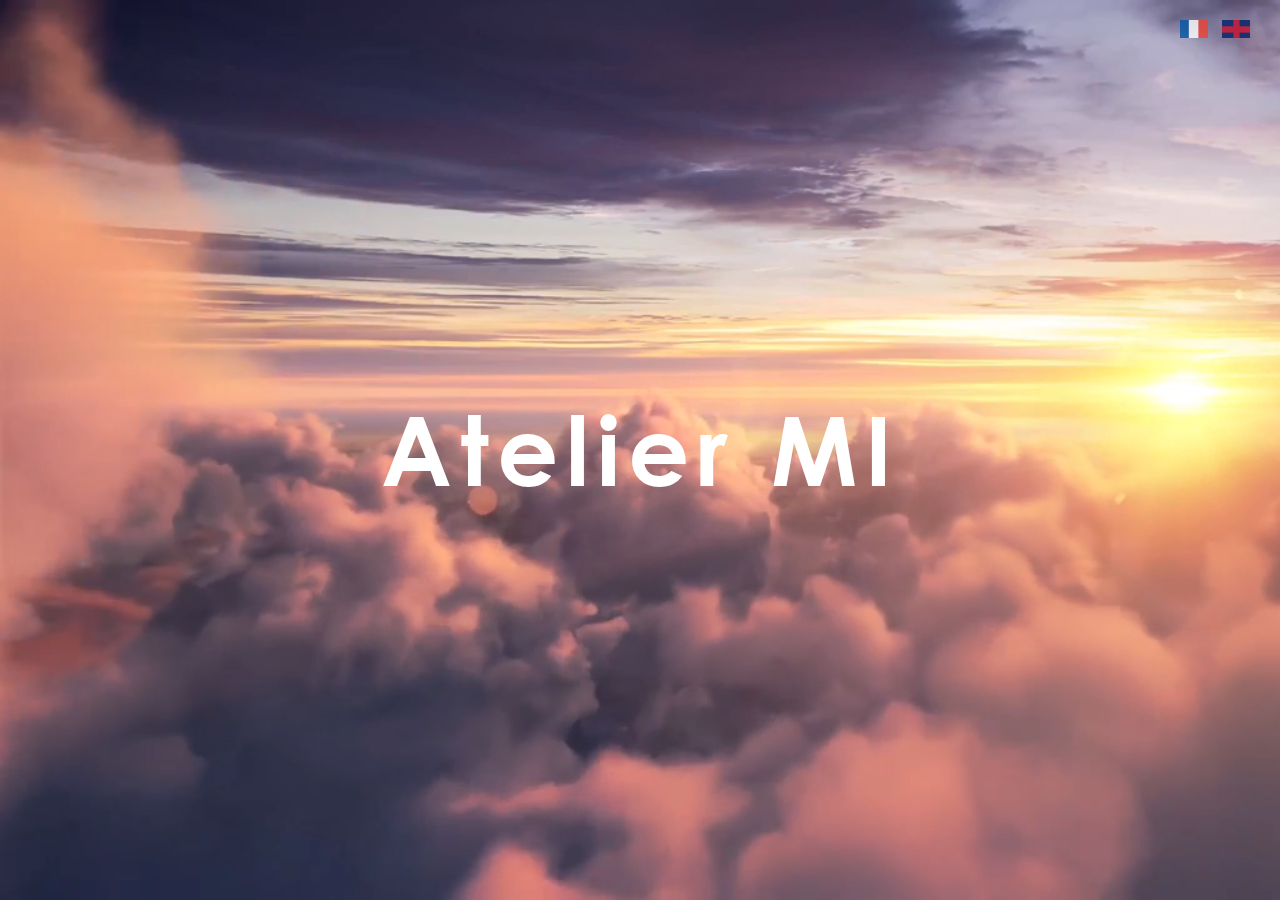
<file: index.html>
<!DOCTYPE html>
<html lang="fr">
<head>
  <meta charset="UTF-8">
  <title>AMI</title>
  <meta name="viewport" content="width=device-width, initial-scale=1.0">
  <link rel="stylesheet" href="styles/styles.css">
</head>
<body>

  <!-- Container principal pour vidéo + contenu -->
  <div class="video-container">

    <!-- Vidéo de fond -->
    <video autoplay muted loop playsinline id="bg-video">
      <source src="assets/media/bg.mp4" type="video/mp4">
      Votre navigateur ne supporte pas la lecture vidéo.
    </video>

    <!-- Drapeaux langue -->
    <div class="lang-switch">
      <a href="index.html"><img src="assets/media/fr.png" alt="FR"></a>
      <a href="en/index.html"><img src="assets/media/gb.png" alt="EN"></a>
    </div>

    <!-- Contenu centré -->
    <div class="home-content">
      <h1 class="site-title">Atelier MI</h1>
      <nav class="nav-menu">
        <a href="a-propos.html">Presentation</a>
        <a href="approche.html">Approche</a>
        <a href="projects.html">Projets</a>
        <a href="Contact.html">Contact</a>
      </nav>
    </div>
  </div>

</body>
</html>
</file>
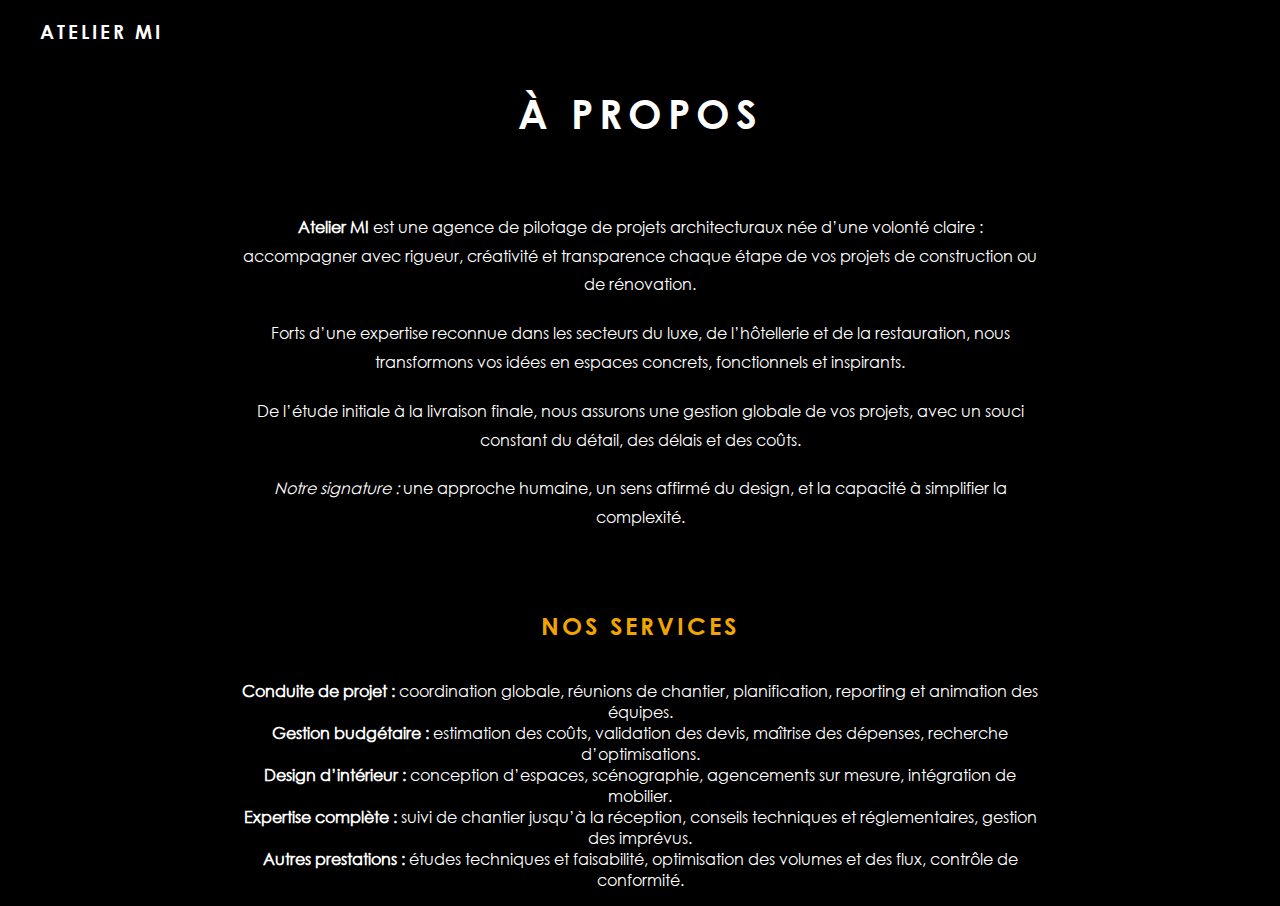
<file: a-propos.html>
<!DOCTYPE html>
<html lang="fr">
<head>
  <meta charset="UTF-8">
  <title>À propos – Atelier MI</title>
  <link rel="stylesheet" href="styles/styles.css">
  <meta name="viewport" content="width=device-width, initial-scale=1.0">
</head>
<body class="page">
  <header class="header">
    <div class="logo">ATELIER MI</div>
    <nav class="nav-menu">
      <a href="index.html">Accueil</a>
      <a href="projects.html">Projets</a>
      <a href="Contact.html">Contact</a>
    </nav>
  </header>

  <main class="content">
    <h1 class="section-title">À PROPOS</h1>

    <section class="about-text">
      <p>
        <strong>Atelier MI</strong> est une agence de pilotage de projets architecturaux née d’une volonté claire :
        accompagner avec rigueur, créativité et transparence chaque étape de vos projets de construction ou de rénovation.
      </p>
      <p>
        Forts d’une expertise reconnue dans les secteurs du luxe, de l’hôtellerie et de la restauration,
        nous transformons vos idées en espaces concrets, fonctionnels et inspirants.
      </p>
      <p>
        De l’étude initiale à la livraison finale, nous assurons une gestion globale de vos projets,
        avec un souci constant du détail, des délais et des coûts.
      </p>
      <p>
        <em>Notre signature :</em> une approche humaine, un sens affirmé du design, et la capacité à simplifier la complexité.
      </p>
    </section>

    <section class="services">
      <h2 class="section-subtitle">NOS SERVICES</h2>
      <ul class="service-list">
        <li><strong>Conduite de projet :</strong> coordination globale, réunions de chantier, planification, reporting et animation des équipes.</li>
        <li><strong>Gestion budgétaire :</strong> estimation des coûts, validation des devis, maîtrise des dépenses, recherche d’optimisations.</li>
        <li><strong>Design d’intérieur :</strong> conception d’espaces, scénographie, agencements sur mesure, intégration de mobilier.</li>
        <li><strong>Expertise complète :</strong> suivi de chantier jusqu’à la réception, conseils techniques et réglementaires, gestion des imprévus.</li>
        <li><strong>Autres prestations :</strong> études techniques et faisabilité, optimisation des volumes et des flux, contrôle de conformité.</li>
      </ul>
    </section>
  </main>
</body>
</html>
</file>
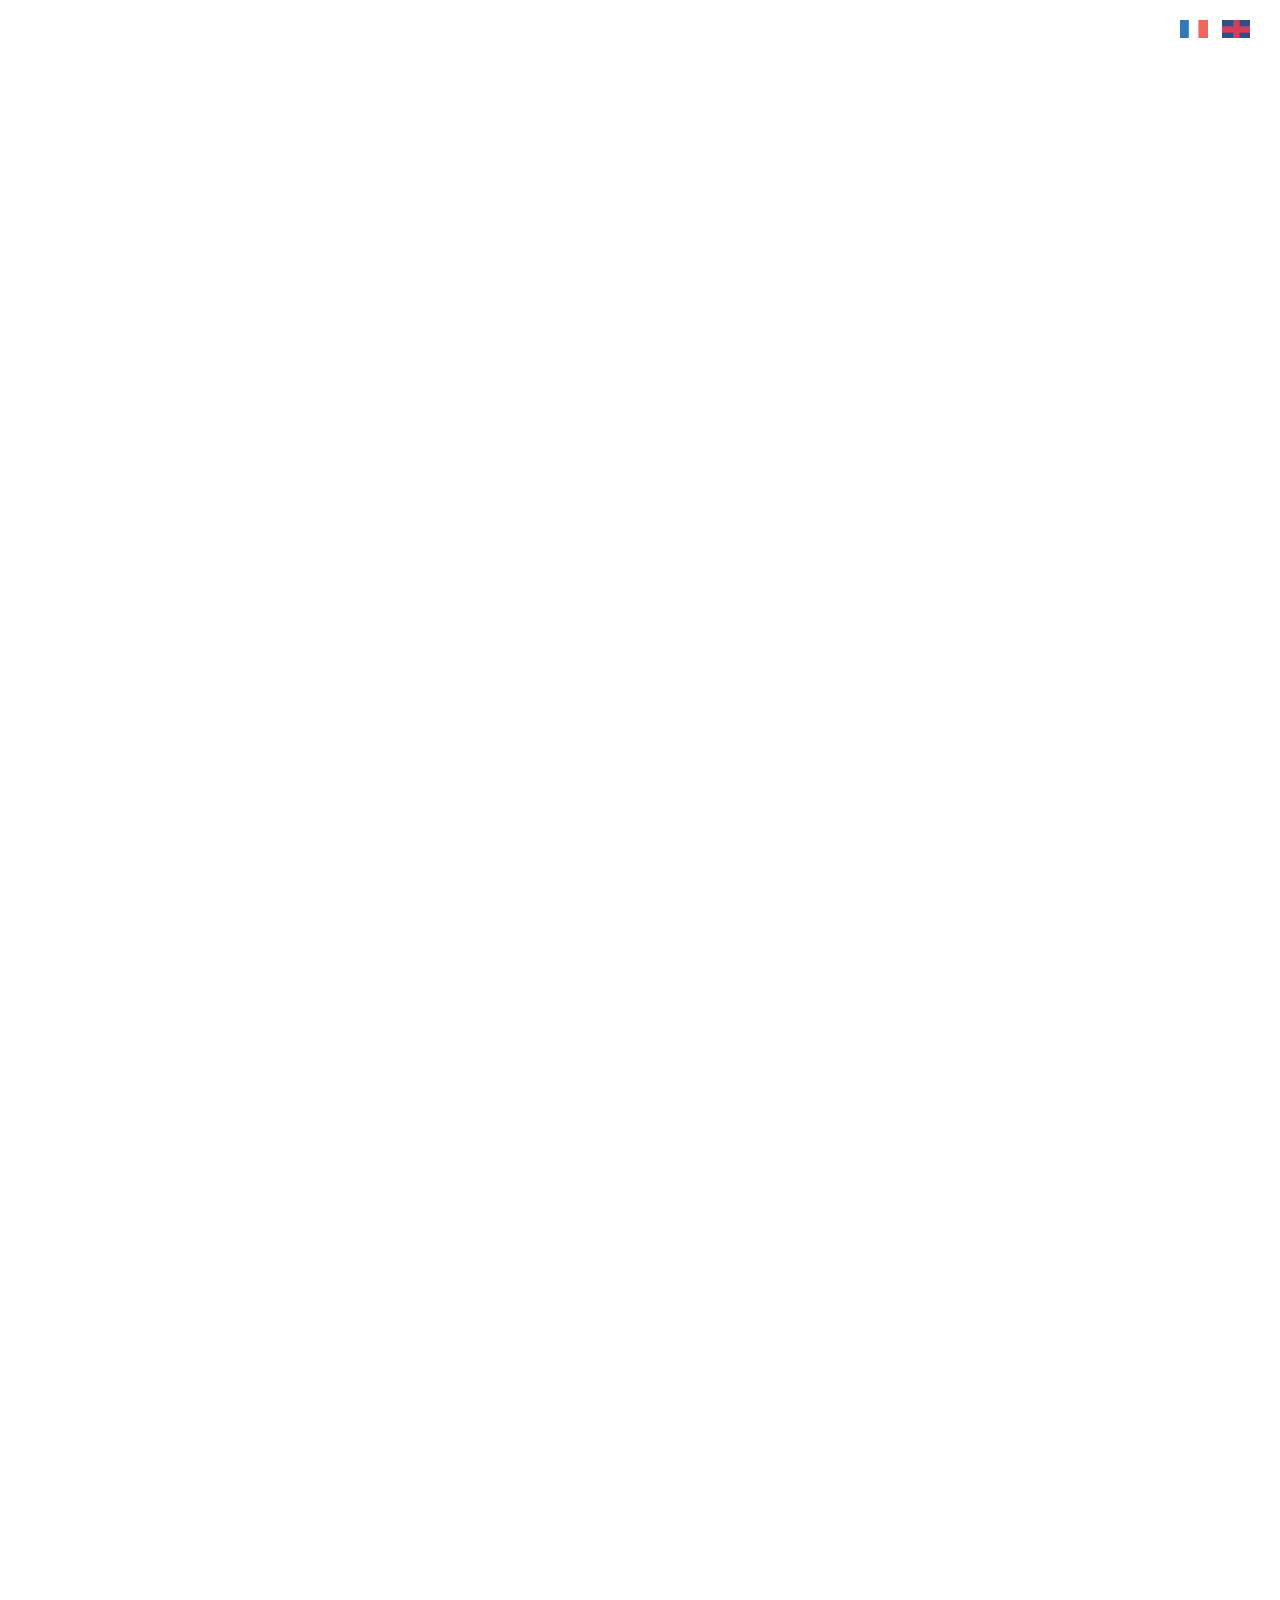
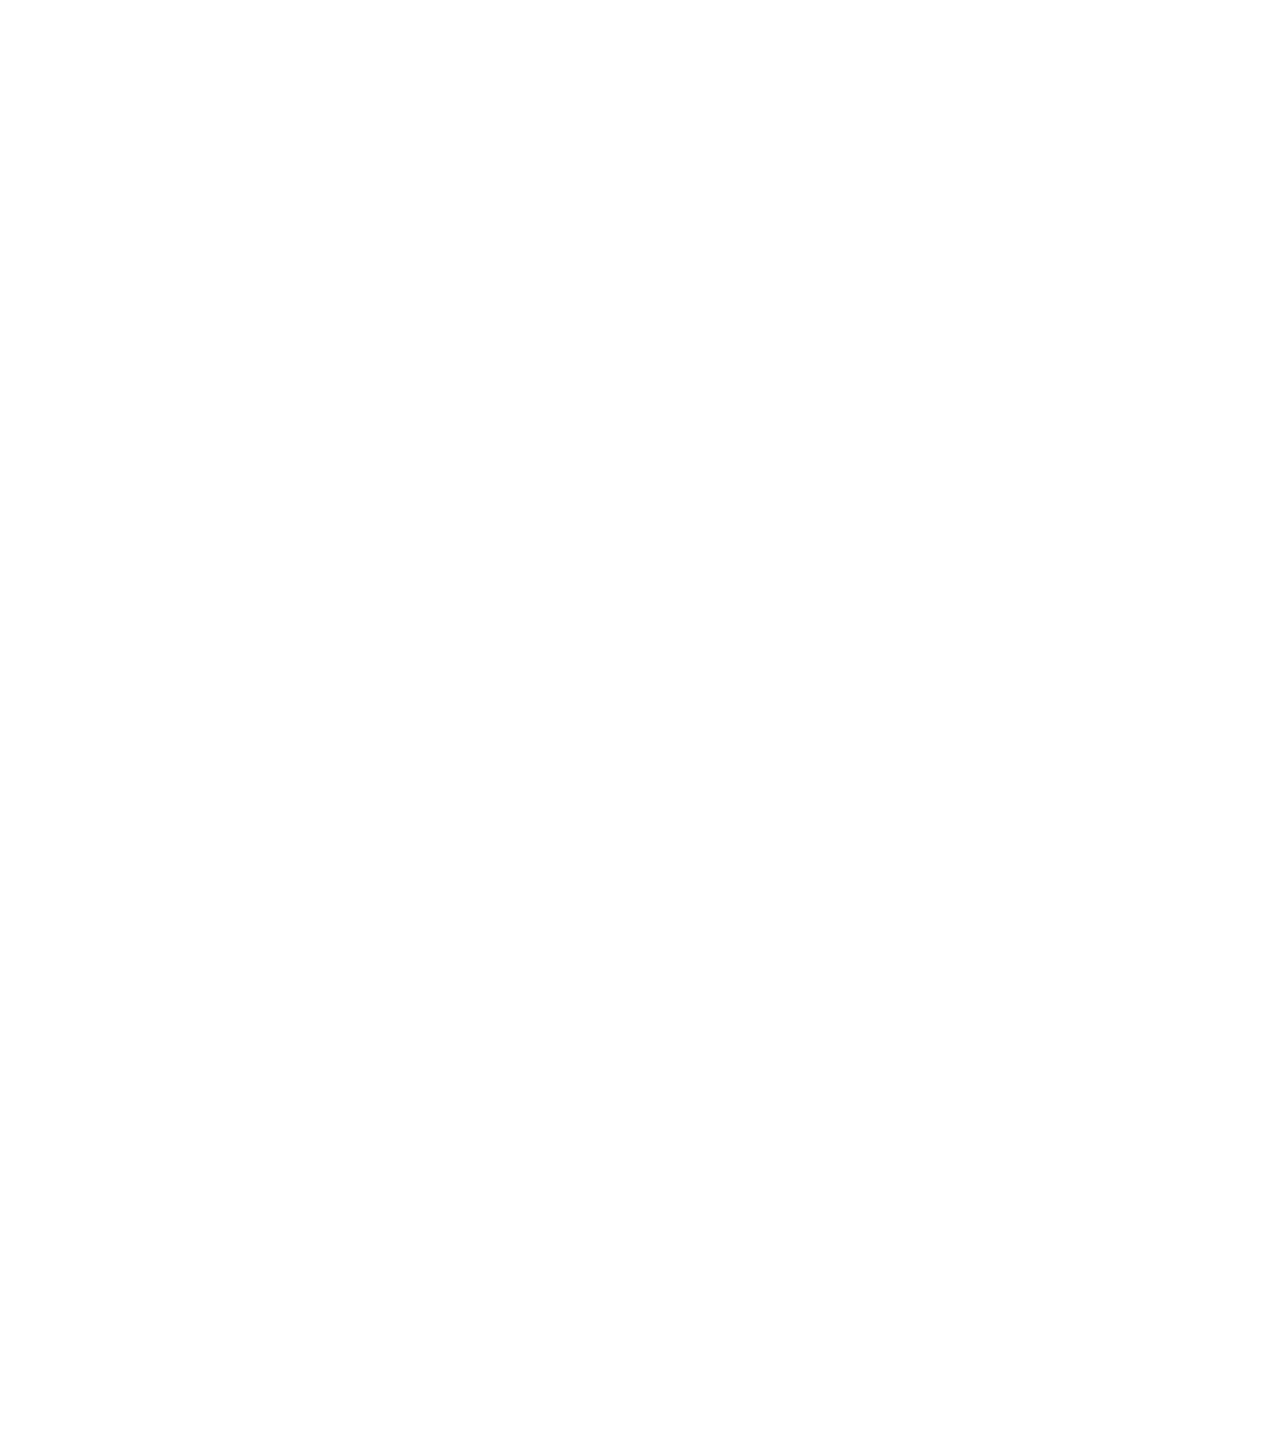
<file: about.html>
<!DOCTYPE html>
<html lang="fr">
<head>
  <meta charset="UTF-8">
  <title>À propos - Atelier MI</title>
  <link rel="stylesheet" href="styles/styles.css">
</head>
<body>
  <header class="top-left-logo">
    <img src="assets/media/logo.png" alt="Atelier MI" class="logo-img">
    <nav>
      <a href="index.html">Accueil</a>
      <a href="projets.html">Projets</a>
      <a href="contact.html">Contact</a>
    </nav>
    <div class="lang-switch">
      <a href="a-propos.html"><img src="assets/media/fr.png" alt="Français" class="flag-icon"></a>
      <a href="en/about.html"><img src="assets/media/gb.png" alt="English" class="flag-icon"></a>
    </div>
  </header>
  <main class="centered-text">
    <section>
      <h1>À propos</h1>
      <p>Atelier MI est une agence de pilotage de projets architecturaux née d’une volonté claire : accompagner avec rigueur, créativité et transparence chaque étape de vos projets de construction ou de rénovation.</p>
      <p>Forts d’une expertise reconnue dans les secteurs du luxe, de l’hôtellerie et de la restauration, nous transformons vos idées en espaces concrets, fonctionnels et inspirants.</p>
      <p>De l’étude initiale à la livraison finale, nous assurons une gestion globale de vos projets, avec un souci constant du détail, des délais et des coûts.</p>
      <p>Notre signature : une approche humaine, un sens affirmé du design, et la capacité à simplifier la complexité.</p>
    </section>
    <section>
      <h2>Nos Services</h2>
      <ul>
        <li><strong>Conduite de projet :</strong> Coordination globale, réunions de chantier, planification, reporting et animation des équipes.</li>
        <li><strong>Gestion budgétaire :</strong> Estimation des coûts, validation des devis, maîtrise des dépenses, recherche d’optimisations.</li>
        <li><strong>Design d’intérieur :</strong> Conception d’espaces, scénographie, agencements sur mesure, intégration de mobilier.</li>
        <li><strong>Expertise complète :</strong> Suivi de chantier jusqu’à la réception, conseils techniques et réglementaires, gestion des imprévus.</li>
        <li><strong>Autres prestations :</strong> Études techniques et faisabilité, optimisation des volumes et des flux, contrôle de conformité.</li>
      </ul>
    </section>
  </main>
</body>
</html>
</file>
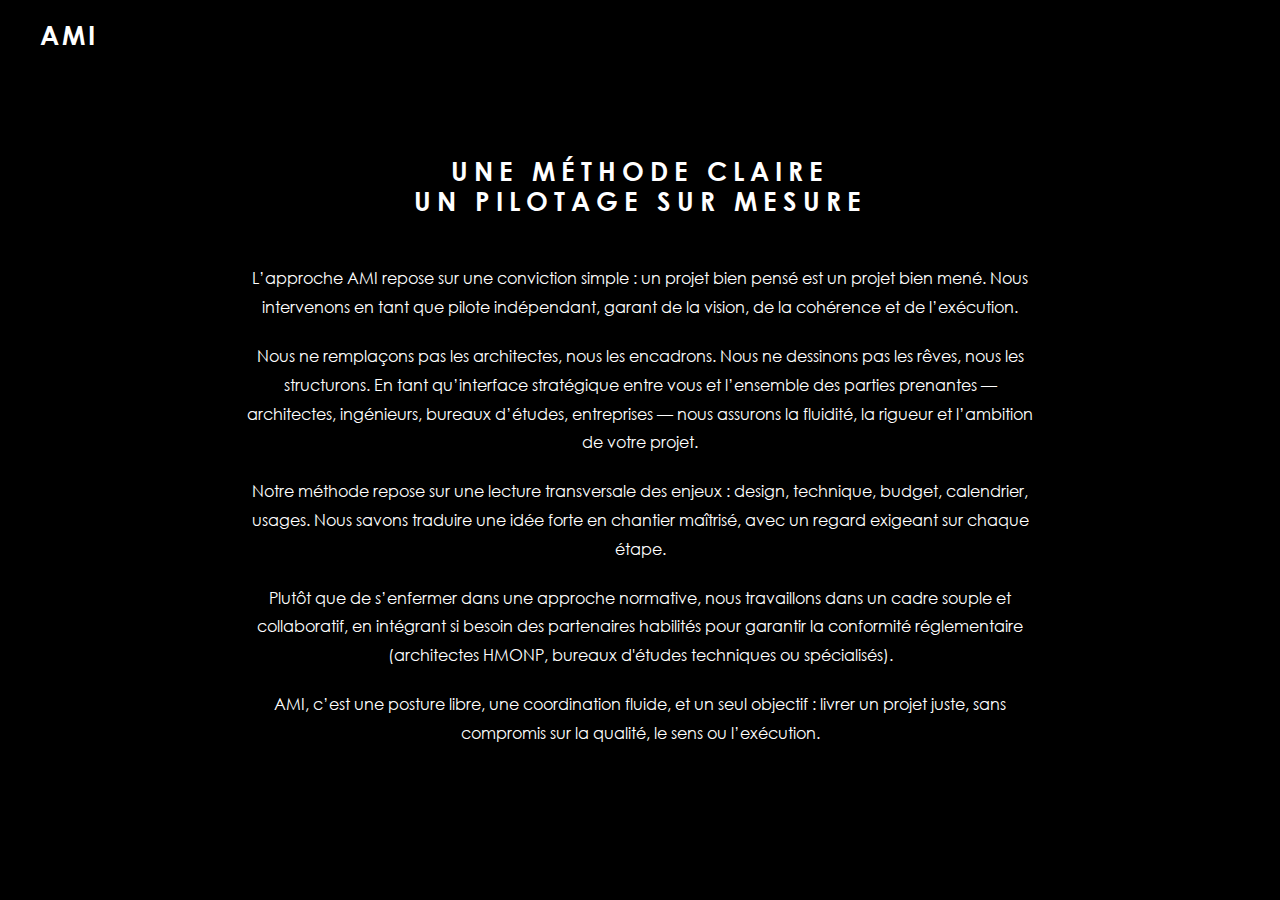
<file: Approche.html>
<!DOCTYPE html>
<html lang="fr">
<head>
  <meta charset="UTF-8">
  <title>Approche – AMI</title>
  <meta name="viewport" content="width=device-width, initial-scale=1.0">
  <link rel="stylesheet" href="styles/styles.css">
  <style>
    .logo a {
      color: white;
      text-decoration: none;
      font-weight: bold;
      font-size: 1.6rem;
      transition: transform 0.2s ease;
    }
    .logo a:hover {
      transform: scale(1.05);
    }
    .section-title {
      margin-top: 4rem;
      margin-bottom: 2rem;
      font-size: 1.6rem;
    }
  </style>
</head>
<body class="page">

  <header class="header">
    <div class="logo"><a href="index.html">AMI</a></div>
    <nav class="nav-menu">
      <a href="presentation.html">Presentation</a>
      <a href="approche.html" class="active">Approche</a>
      <a href="projects.html">Projets</a>
      <a href="contact.html">Contact</a>
    </nav>
  </header>

  <div class="content">
    <h1 class="section-title">Une méthode claire<br>un pilotage sur mesure</h1>
    <div class="about-text">
      <p>L’approche AMI repose sur une conviction simple : un projet bien pensé est un projet bien mené. Nous intervenons en tant que pilote indépendant, garant de la vision, de la cohérence et de l’exécution.</p>

      <p>Nous ne remplaçons pas les architectes, nous les encadrons. Nous ne dessinons pas les rêves, nous les structurons. En tant qu’interface stratégique entre vous et l’ensemble des parties prenantes — architectes, ingénieurs, bureaux d’études, entreprises — nous assurons la fluidité, la rigueur et l’ambition de votre projet.</p>

      <p>Notre méthode repose sur une lecture transversale des enjeux : design, technique, budget, calendrier, usages. Nous savons traduire une idée forte en chantier maîtrisé, avec un regard exigeant sur chaque étape.</p>

      <p>Plutôt que de s’enfermer dans une approche normative, nous travaillons dans un cadre souple et collaboratif, en intégrant si besoin des partenaires habilités pour garantir la conformité réglementaire (architectes HMONP, bureaux d'études techniques ou spécialisés).</p>

      <p>AMI, c’est une posture libre, une coordination fluide, et un seul objectif : livrer un projet juste, sans compromis sur la qualité, le sens ou l’exécution.</p>
    </div>
  </div>

</body>
</html>
</file>
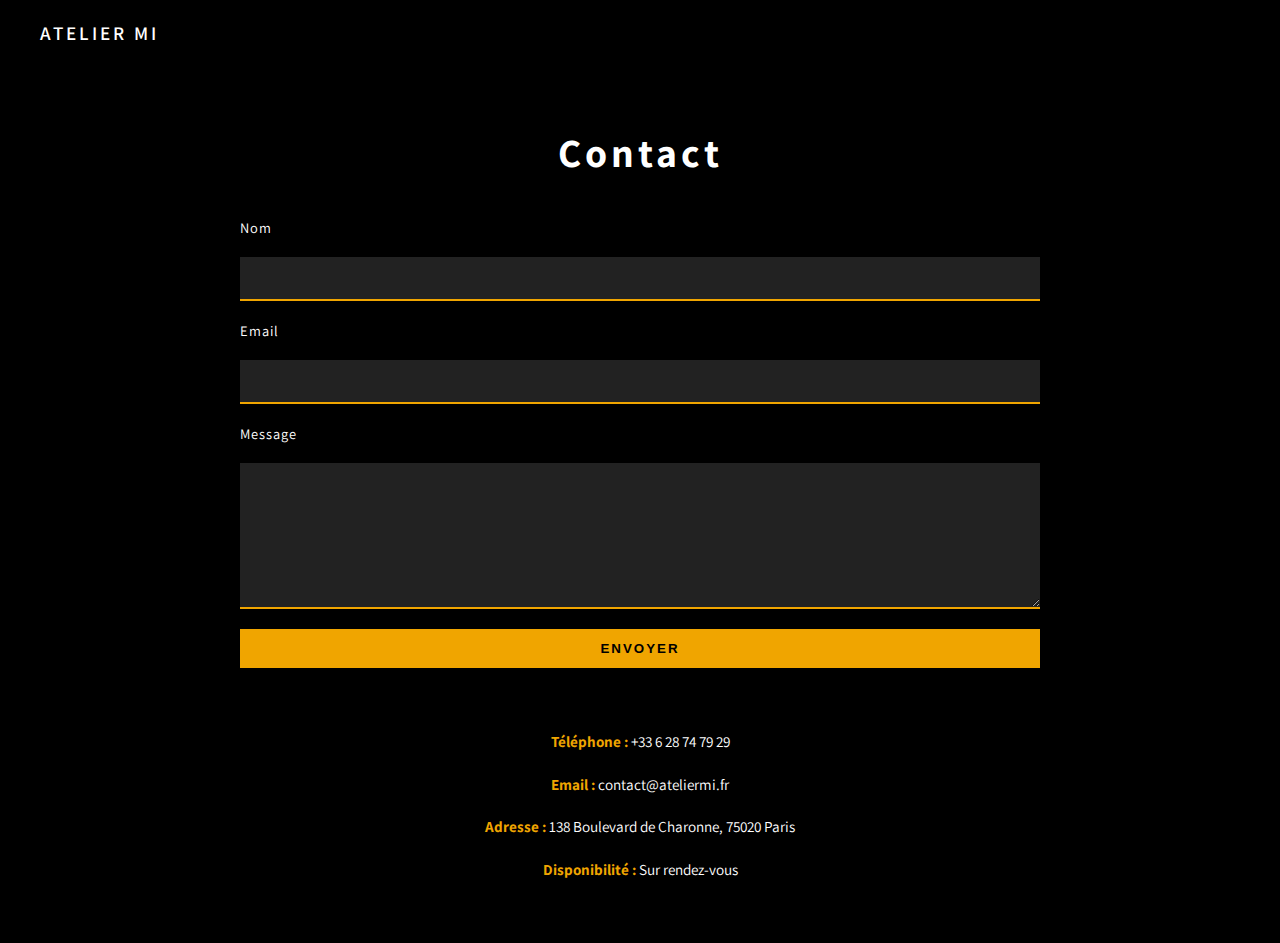
<file: Contact.html>
<!DOCTYPE html>
<html lang="fr">
<head>
  <meta charset="UTF-8" />
  <meta name="viewport" content="width=device-width, initial-scale=1.0" />
  <title>Contact – Atelier MI</title>
  <link href="https://fonts.googleapis.com/css2?family=Assistant:wght@300;600&display=swap" rel="stylesheet" />
  <link rel="stylesheet" href="../styles/styles.css" />
  <style>
    body {
      background-color: black;
      color: white;
      font-family: 'Assistant', sans-serif;
    }

    .header {
      display: flex;
      justify-content: space-between;
      align-items: center;
      padding: 20px 40px;
    }

    .header a {
      text-decoration: none;
      color: white;
      font-size: 1.2em;
      letter-spacing: 3px;
      font-weight: 600;
    }

    main {
      max-width: 800px;
      margin: 60px auto;
      padding: 0 20px;
    }

    h1 {
      text-align: center;
      font-size: 2.5em;
      letter-spacing: 4px;
      margin-bottom: 40px;
    }

    form {
      display: flex;
      flex-direction: column;
      gap: 20px;
    }

    label {
      font-size: 0.9em;
      letter-spacing: 1px;
    }

    input, textarea {
      padding: 12px;
      background: #222;
      border: none;
      color: white;
      font-size: 1em;
      border-bottom: 2px solid #f0a500;
    }

    textarea {
      resize: vertical;
      min-height: 120px;
    }

    button {
      background-color: #f0a500;
      color: black;
      border: none;
      padding: 12px 24px;
      cursor: pointer;
      font-weight: bold;
      text-transform: uppercase;
      letter-spacing: 2px;
      transition: background-color 0.3s;
    }

    button:hover {
      background-color: #d89100;
    }

    .infos {
      margin-top: 60px;
      text-align: center;
      font-size: 0.95em;
      line-height: 1.8;
    }

    .infos strong {
      color: #f0a500;
    }
  </style>
</head>
<body>
  <div class="header">
    <a href="../index.html">ATELIER MI</a>
  </div>

  <main>
    <h1>Contact</h1>

    <form>
      <label for="name">Nom</label>
      <input type="text" id="name" name="name" required />

      <label for="email">Email</label>
      <input type="email" id="email" name="email" required />

      <label for="message">Message</label>
      <textarea id="message" name="message" required></textarea>

      <button type="submit">Envoyer</button>
    </form>

    <div class="infos">
      <p><strong>Téléphone :</strong> +33 6 28 74 79 29</p>
      <p><strong>Email :</strong> contact@ateliermi.fr</p>
      <p><strong>Adresse :</strong> 138 Boulevard de Charonne, 75020 Paris</p>
      <p><strong>Disponibilité :</strong> Sur rendez-vous</p>
    </div>
  </main>
</body>
</html>
</file>
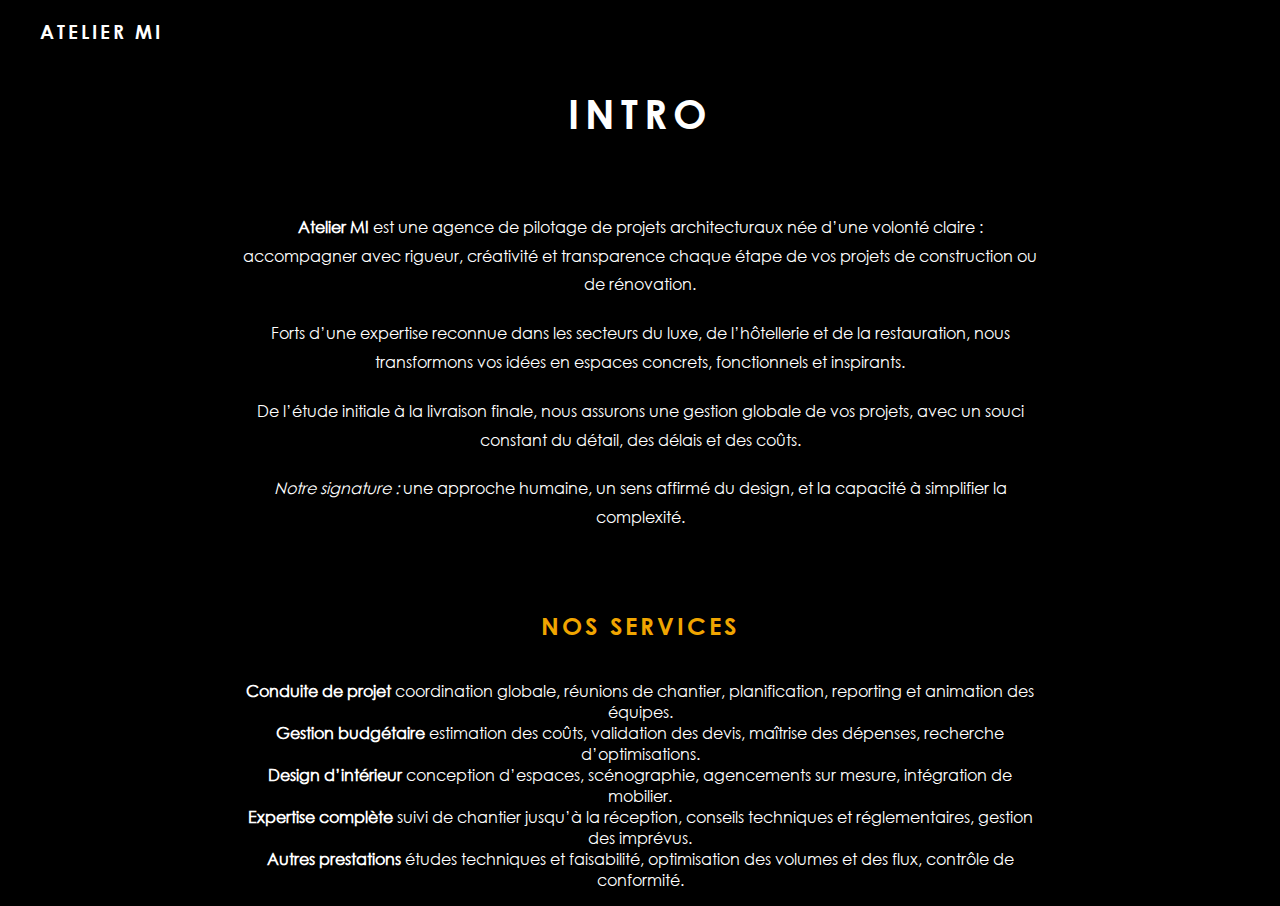
<file: intro.html>
<!DOCTYPE html>
<html lang="fr">
<head>
  <meta charset="UTF-8">
  <title>À propos – Atelier MI</title>
  <link rel="stylesheet" href="styles/styles.css">
  <meta name="viewport" content="width=device-width, initial-scale=1.0">
</head>
<body class="page">
  <header class="header">
    <div class="logo">ATELIER MI</div>
    <nav class="nav-menu">
      <a href="index.html">Accueil</a>
      <a href="projects.html">Projets</a>
      <a href="Contact.html">Contact</a>
    </nav>
  </header>

  <main class="content">
    <h1 class="section-title">INTRO</h1>

    <section class="about-text">
      <p>
        <strong>Atelier MI</strong> est une agence de pilotage de projets architecturaux née d’une volonté claire :
        accompagner avec rigueur, créativité et transparence chaque étape de vos projets de construction ou de rénovation.
      </p>
      <p>
        Forts d’une expertise reconnue dans les secteurs du luxe, de l’hôtellerie et de la restauration,
        nous transformons vos idées en espaces concrets, fonctionnels et inspirants.
      </p>
      <p>
        De l’étude initiale à la livraison finale, nous assurons une gestion globale de vos projets,
        avec un souci constant du détail, des délais et des coûts.
      </p>
      <p>
        <em>Notre signature :</em> une approche humaine, un sens affirmé du design, et la capacité à simplifier la complexité.
      </p>
    </section>

    <section class="services">
      <h2 class="section-subtitle">NOS SERVICES</h2>
      <ul class="service-list">
        <li><strong>Conduite de projet 
        </strong> coordination globale, réunions de chantier, planification, reporting et animation des équipes.</li>
        <li><strong>Gestion budgétaire 
        </strong> estimation des coûts, validation des devis, maîtrise des dépenses, recherche d’optimisations.</li>
        <li><strong>Design d’intérieur 
        </strong> conception d’espaces, scénographie, agencements sur mesure, intégration de mobilier.</li>
        <li><strong>Expertise complète 
        </strong> suivi de chantier jusqu’à la réception, conseils techniques et réglementaires, gestion des imprévus.</li>
        <li><strong>Autres prestations 
        </strong> études techniques et faisabilité, optimisation des volumes et des flux, contrôle de conformité.</li>
      </ul>
    </section>
  </main>
</body>
</html>
</file>
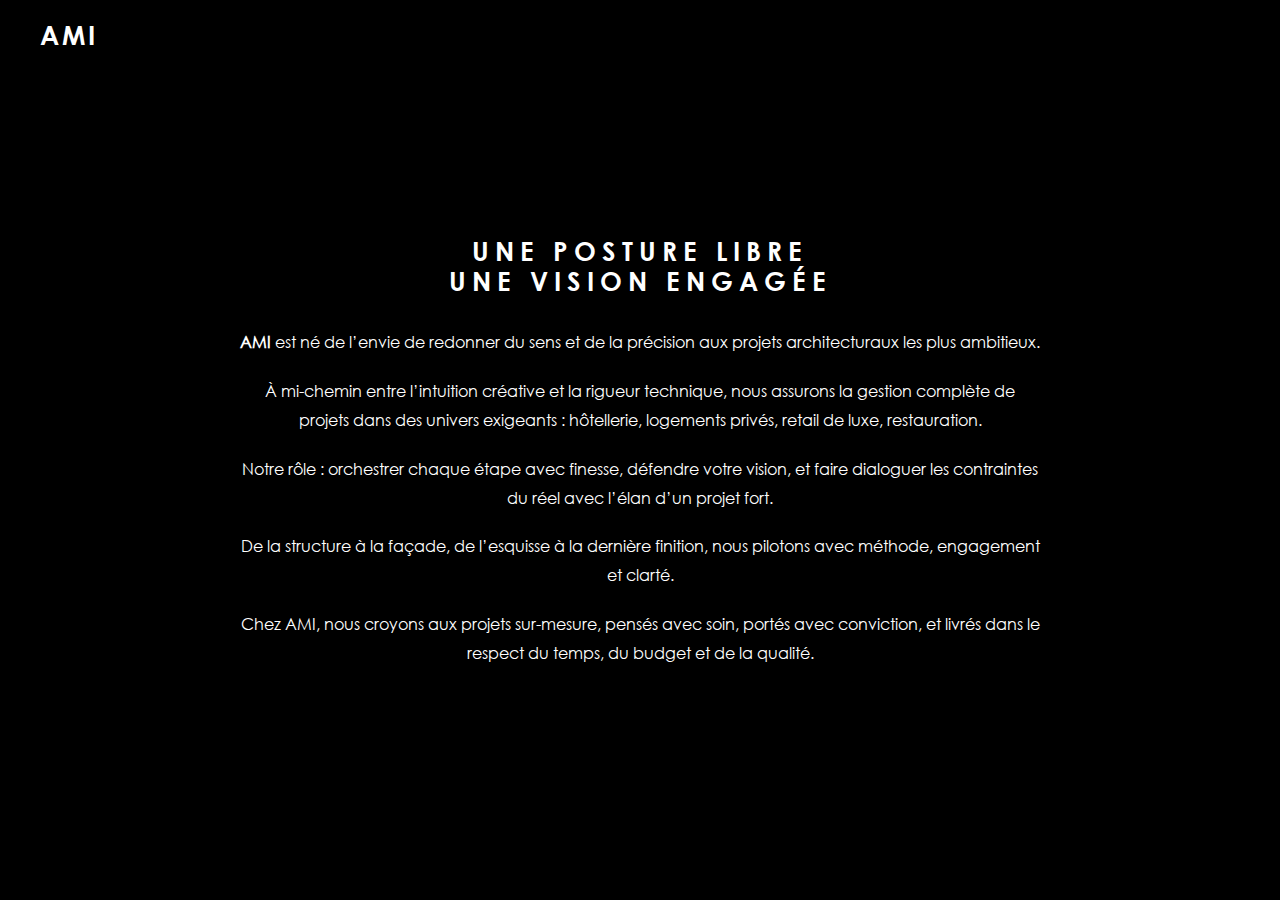
<file: presentation.html>
<!DOCTYPE html>
<html lang="fr">
<head>
  <meta charset="UTF-8">
  <title>À propos – AMI</title>
  <meta name="viewport" content="width=device-width, initial-scale=1.0">
  <link rel="stylesheet" href="styles/styles.css">
  <style>
    .logo a {
      color: white;
      text-decoration: none;
      font-weight: bold;
      font-size: 1.6rem;
      transition: transform 0.2s ease;
    }
    .logo a:hover {
      transform: scale(1.05);
    }
    .section-title {
      margin-top: 4rem;
      margin-bottom: 1rem;
      font-size: 1.6rem;
    }
  </style>
</head>
<body class="page">

  <header class="header">
    <div class="logo"><a href="index.html">AMI</a></div>
    <nav class="nav-menu">
      <a href="a-propos.html" class="active">À propos</a>
      <a href="approche.html">Approche</a>
      <a href="projets.html">Projets</a>
      <a href="contact.html">Contact</a>
    </nav>
  </header>

  <div class="content">
    <h1 class="section-title">Une posture libre<br>une vision engagée</h1>
    <div class="about-text">
      <p><strong>AMI</strong> est né de l’envie de redonner du sens et de la précision aux projets architecturaux les plus ambitieux.</p>
      <p>À mi-chemin entre l’intuition créative et la rigueur technique, nous assurons la gestion complète de projets dans des univers exigeants : hôtellerie, logements privés, retail de luxe, restauration.</p>
      <p>Notre rôle : orchestrer chaque étape avec finesse, défendre votre vision, et faire dialoguer les contraintes du réel avec l’élan d’un projet fort.</p>
      <p>De la structure à la façade, de l’esquisse à la dernière finition, nous pilotons avec méthode, engagement et clarté.</p>
      <p>Chez AMI, nous croyons aux projets sur-mesure, pensés avec soin, portés avec conviction, et livrés dans le respect du temps, du budget et de la qualité.</p>
    </div>
  </div>

</body>
</html>
</file>
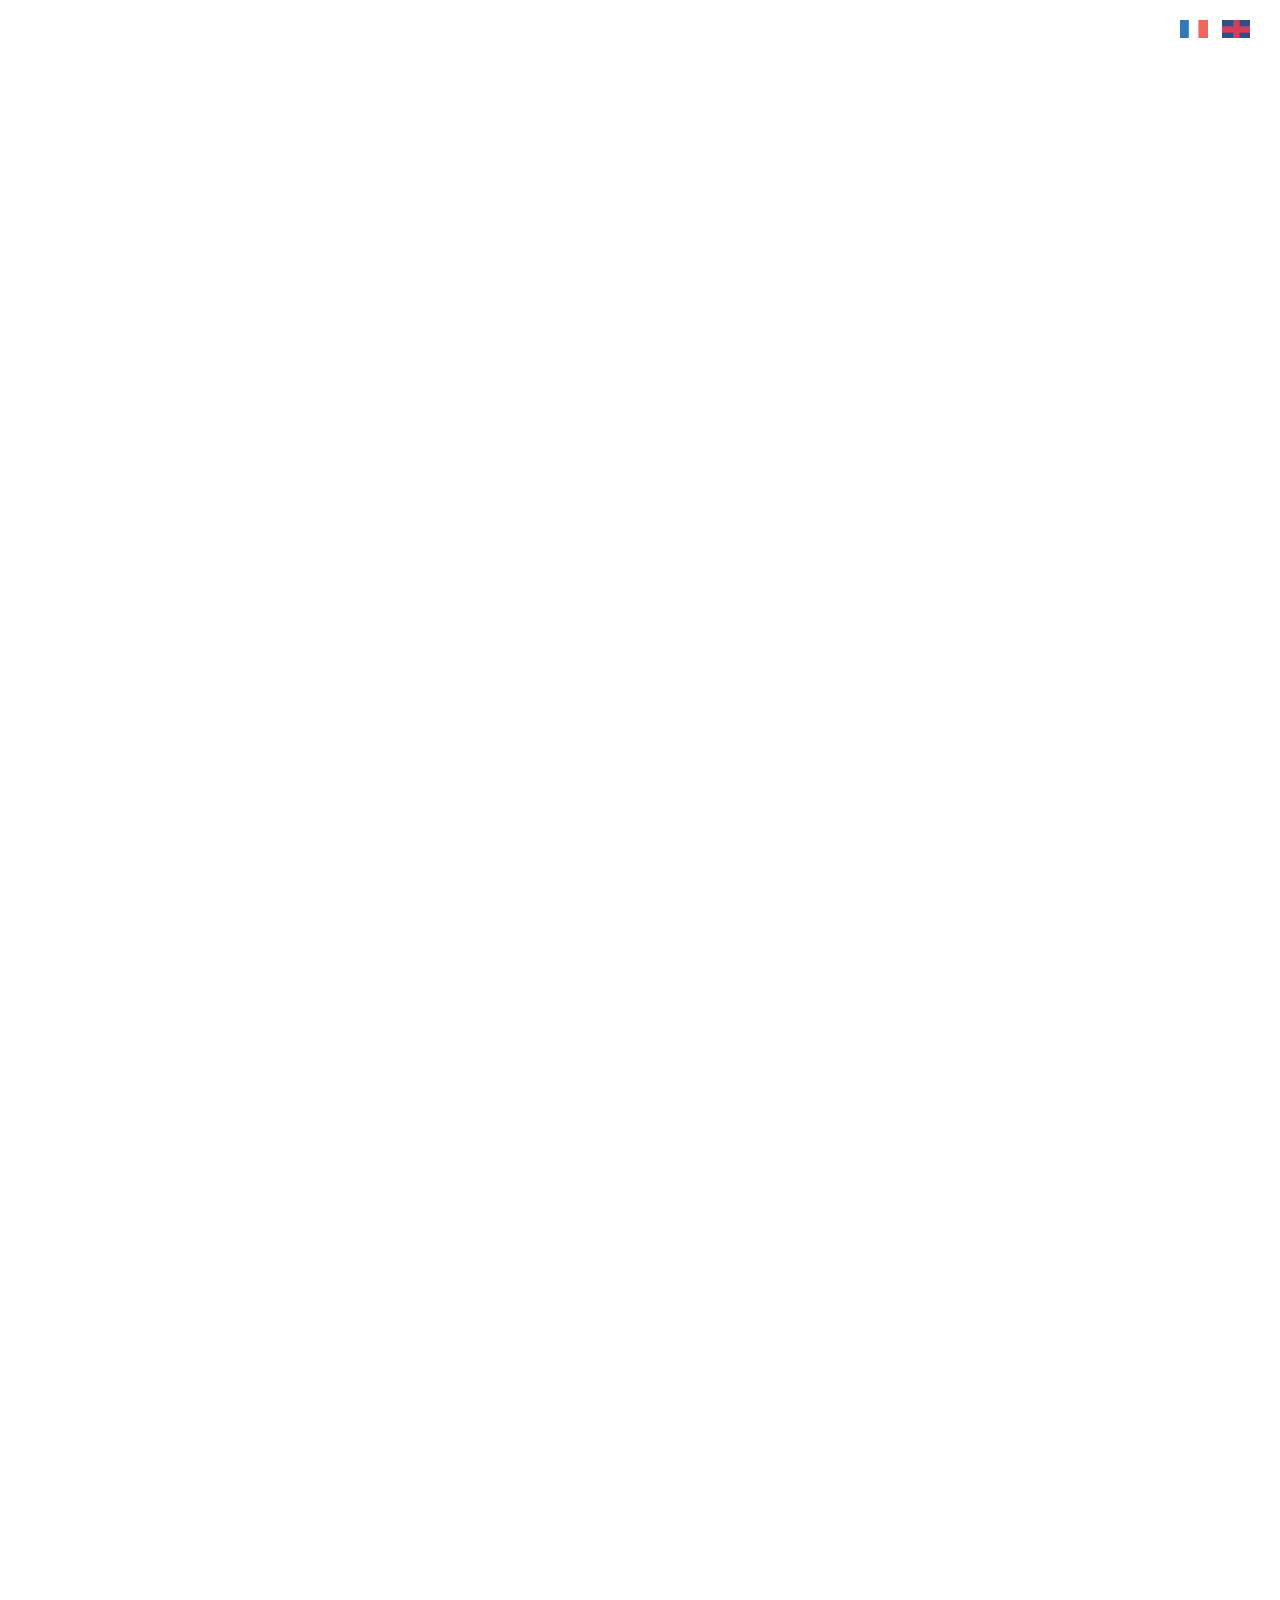
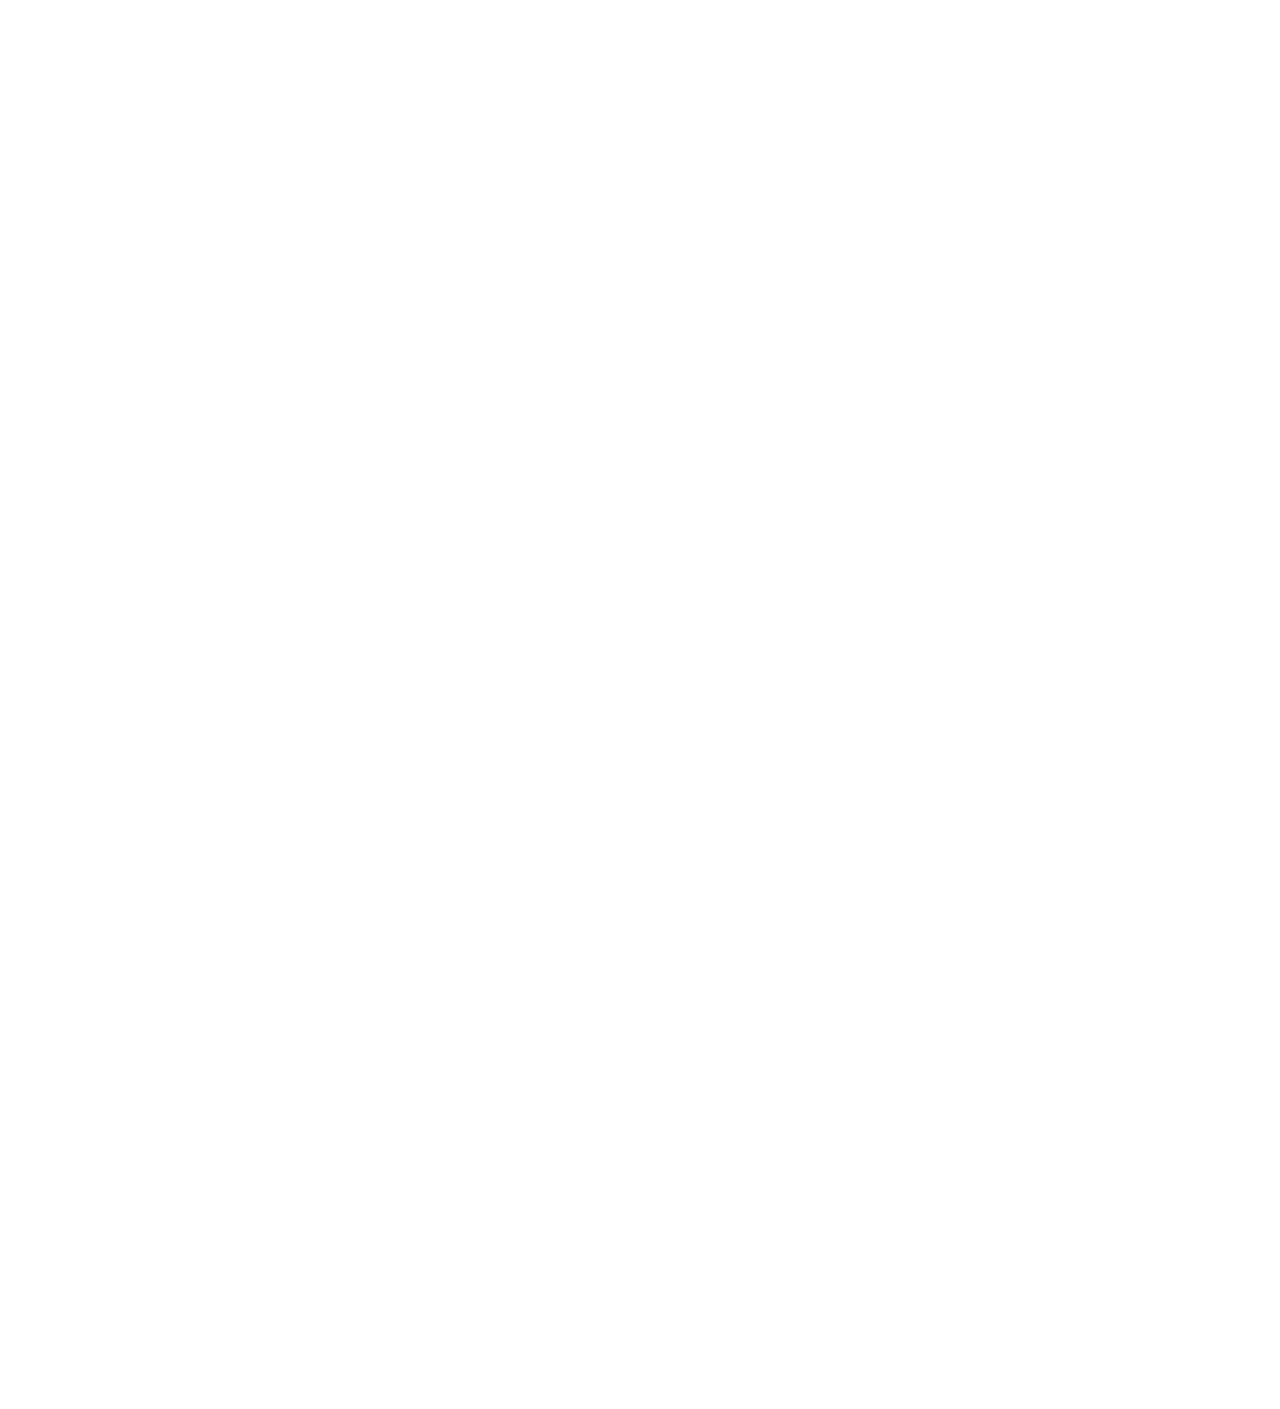
<file: en/about.html>
<!DOCTYPE html>
<html lang="en">
<head>
  <meta charset="UTF-8">
  <title>About - Atelier MI</title>
  <link rel="stylesheet" href="../styles/styles.css">
</head>
<body>
  <header class="top-left-logo">
    <img src="../assets/media/logo.png" alt="Atelier MI" class="logo-img">
    <nav>
      <a href="index.html">Home</a>
      <a href="projects.html">Projects</a>
      <a href="contact.html">Contact</a>
    </nav>
    <div class="lang-switch">
      <a href="/index.html"><img src="../assets/media/fr.png" alt="Français" class="flag-icon"></a>
      <a href="/en/index.html"><img src="../assets/media/gb.png" alt="English" class="flag-icon"></a>
    </div>
  </header>
  <main class="centered-text">
    <section>
      <h1>About Atelier MI</h1>
      <p>Atelier MI is a project management agency with a clear mission: to guide every stage of your construction or renovation projects with rigor, creativity, and transparency.</p>
      <p>With recognized expertise in the luxury, hospitality, and retail sectors, we transform your ideas into real, functional, and inspiring spaces.</p>
      <p>From initial study to final delivery, we provide full project management, with constant attention to detail, deadlines, and budget.</p>
      <p>Our signature: a human-centered approach, a strong design sense, and the ability to simplify complexity.</p>
    </section>
    <section>
      <h2>Our Services</h2>
      <ul>
        <li><strong>Project Management:</strong> Global coordination, site meetings, planning, reporting, and team leadership.</li>
        <li><strong>Budget Control:</strong> Cost estimation, quote validation, expense tracking, and savings optimization.</li>
        <li><strong>Interior Design:</strong> Space planning, scenography, custom furniture integration.</li>
        <li><strong>Full Expertise:</strong> Site supervision, technical and regulatory advice, handling of unforeseen issues.</li>
        <li><strong>Additional Services:</strong> Feasibility studies, volume and flow optimization, quality control.</li>
      </ul>
    </section>
  </main>
</body>
</html>
</file>
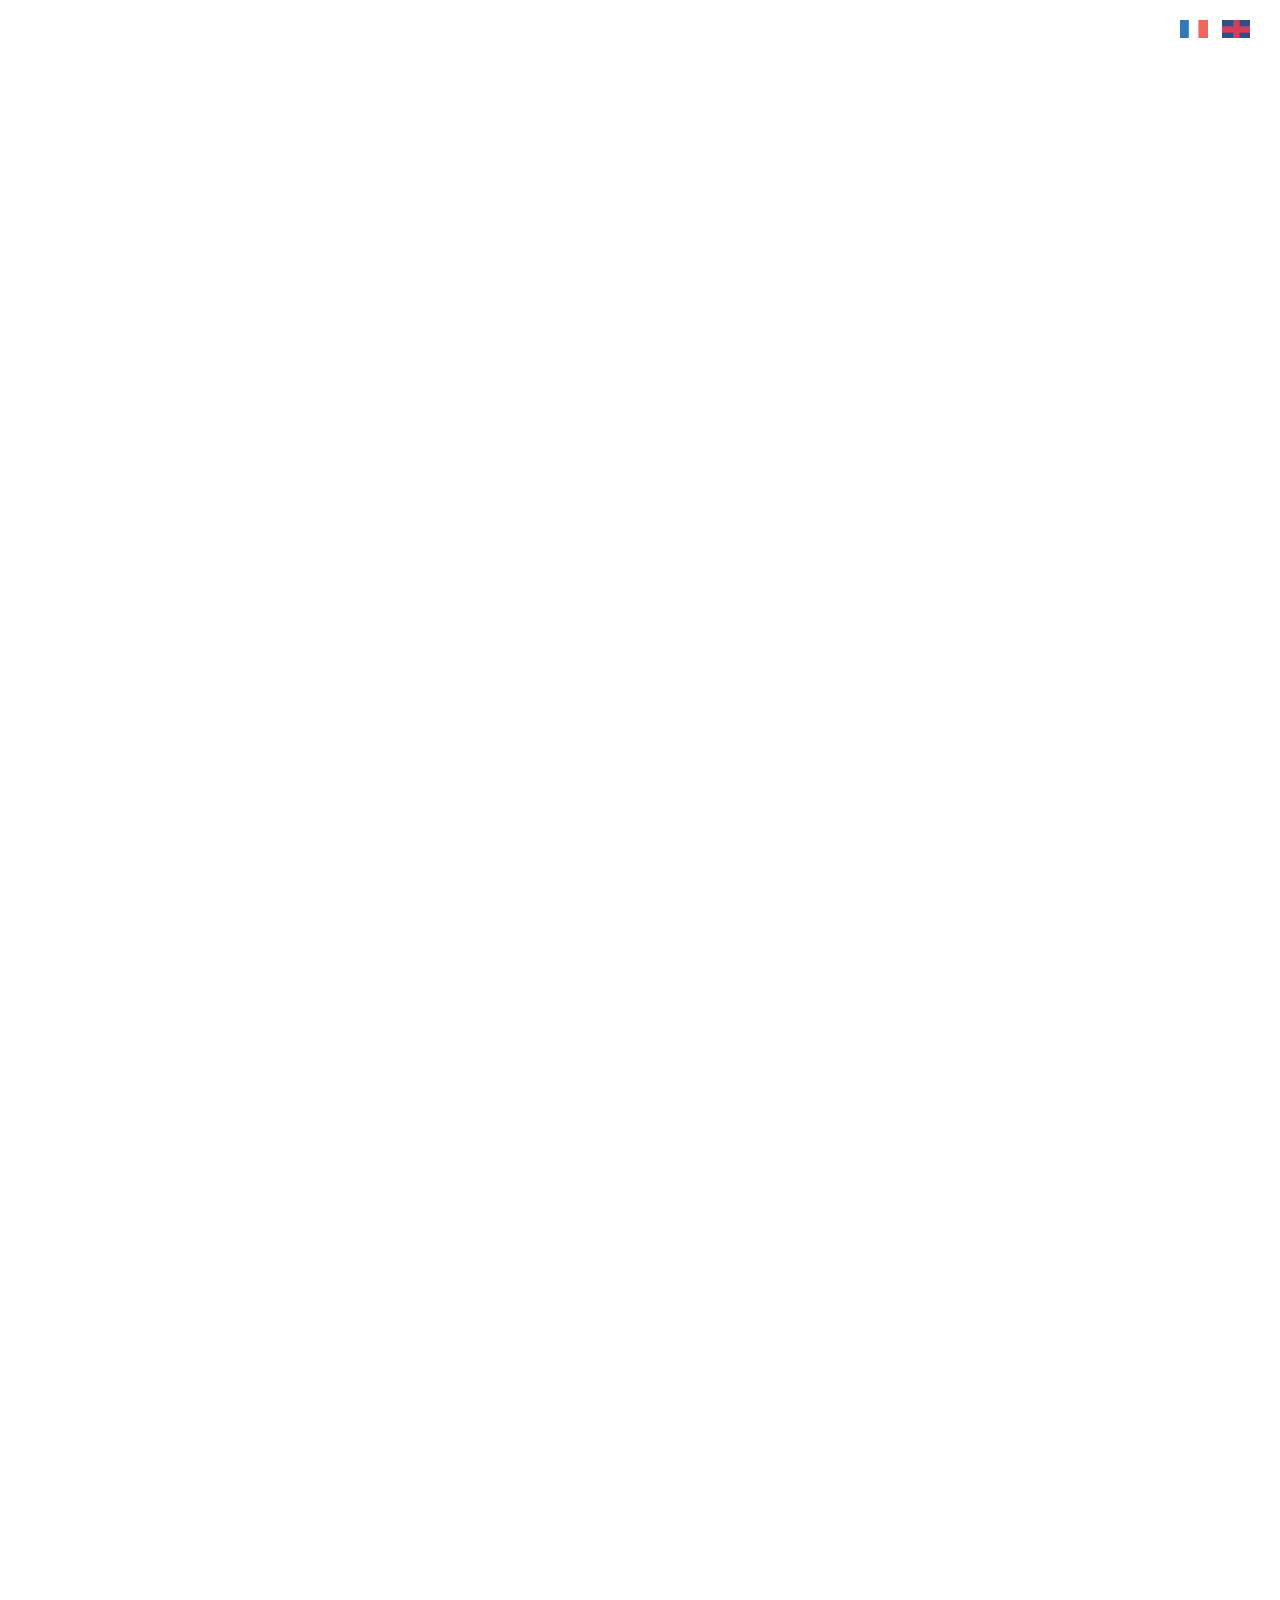
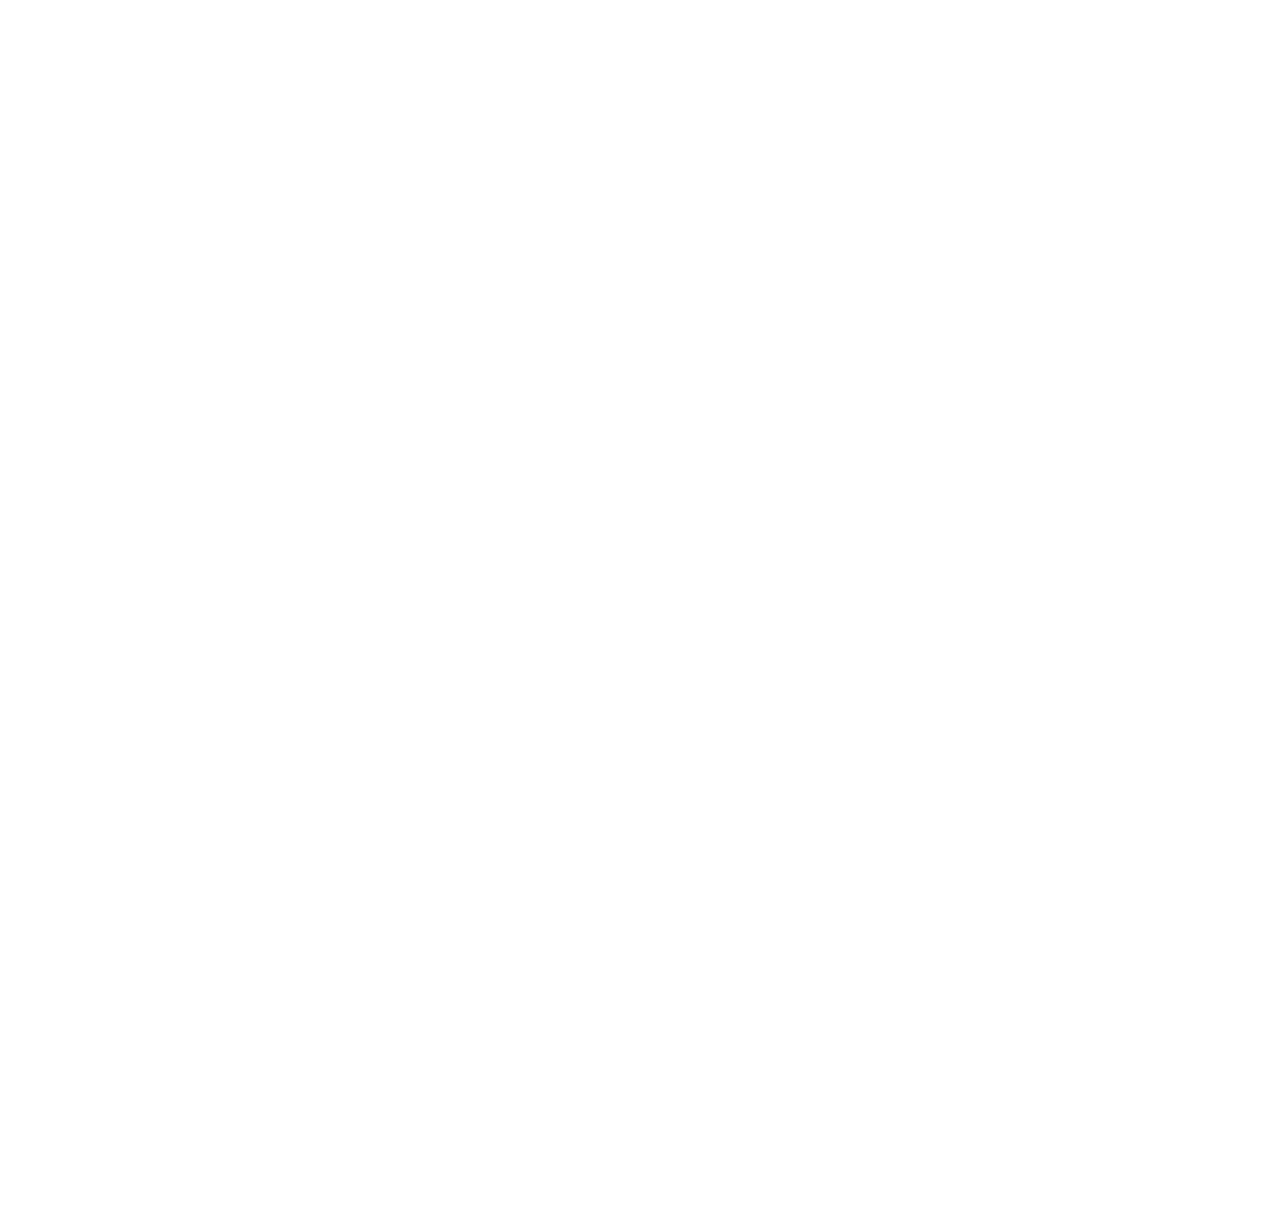
<file: en/contact.html>
<!DOCTYPE html>
<html lang="en">
<head>
  <meta charset="UTF-8">
  <title>Contact - Atelier MI</title>
  <link rel="stylesheet" href="../styles/styles.css">
</head>
<body>
  <header class="top-left-logo">
    <img src="../assets/media/logo.png" alt="Atelier MI" class="logo-img">
    <nav>
      <a href="index.html">Home</a>
      <a href="about.html">About</a>
      <a href="projects.html">Projects</a>
    </nav>
    <div class="lang-switch">
      <a href="/index.html"><img src="../assets/media/fr.png" alt="Français" class="flag-icon"></a>
      <a href="/en/index.html"><img src="../assets/media/gb.png" alt="English" class="flag-icon"></a>
    </div>
  </header>
  <main class="centered-text">
    <section>
      <h1>Contact</h1>
      <p>Have a project in mind? Reach out using the form below.</p>
      <form action="mailto:+33628747929" method="post" enctype="text/plain">
        <input type="text" name="name" placeholder="Your name" required><br>
        <input type="email" name="email" placeholder="Your email" required><br>
        <textarea name="message" placeholder="Your message" required></textarea><br>
        <button type="submit">Send</button>
      </form>
    </section>
  </main>
</body>
</html>
</file>
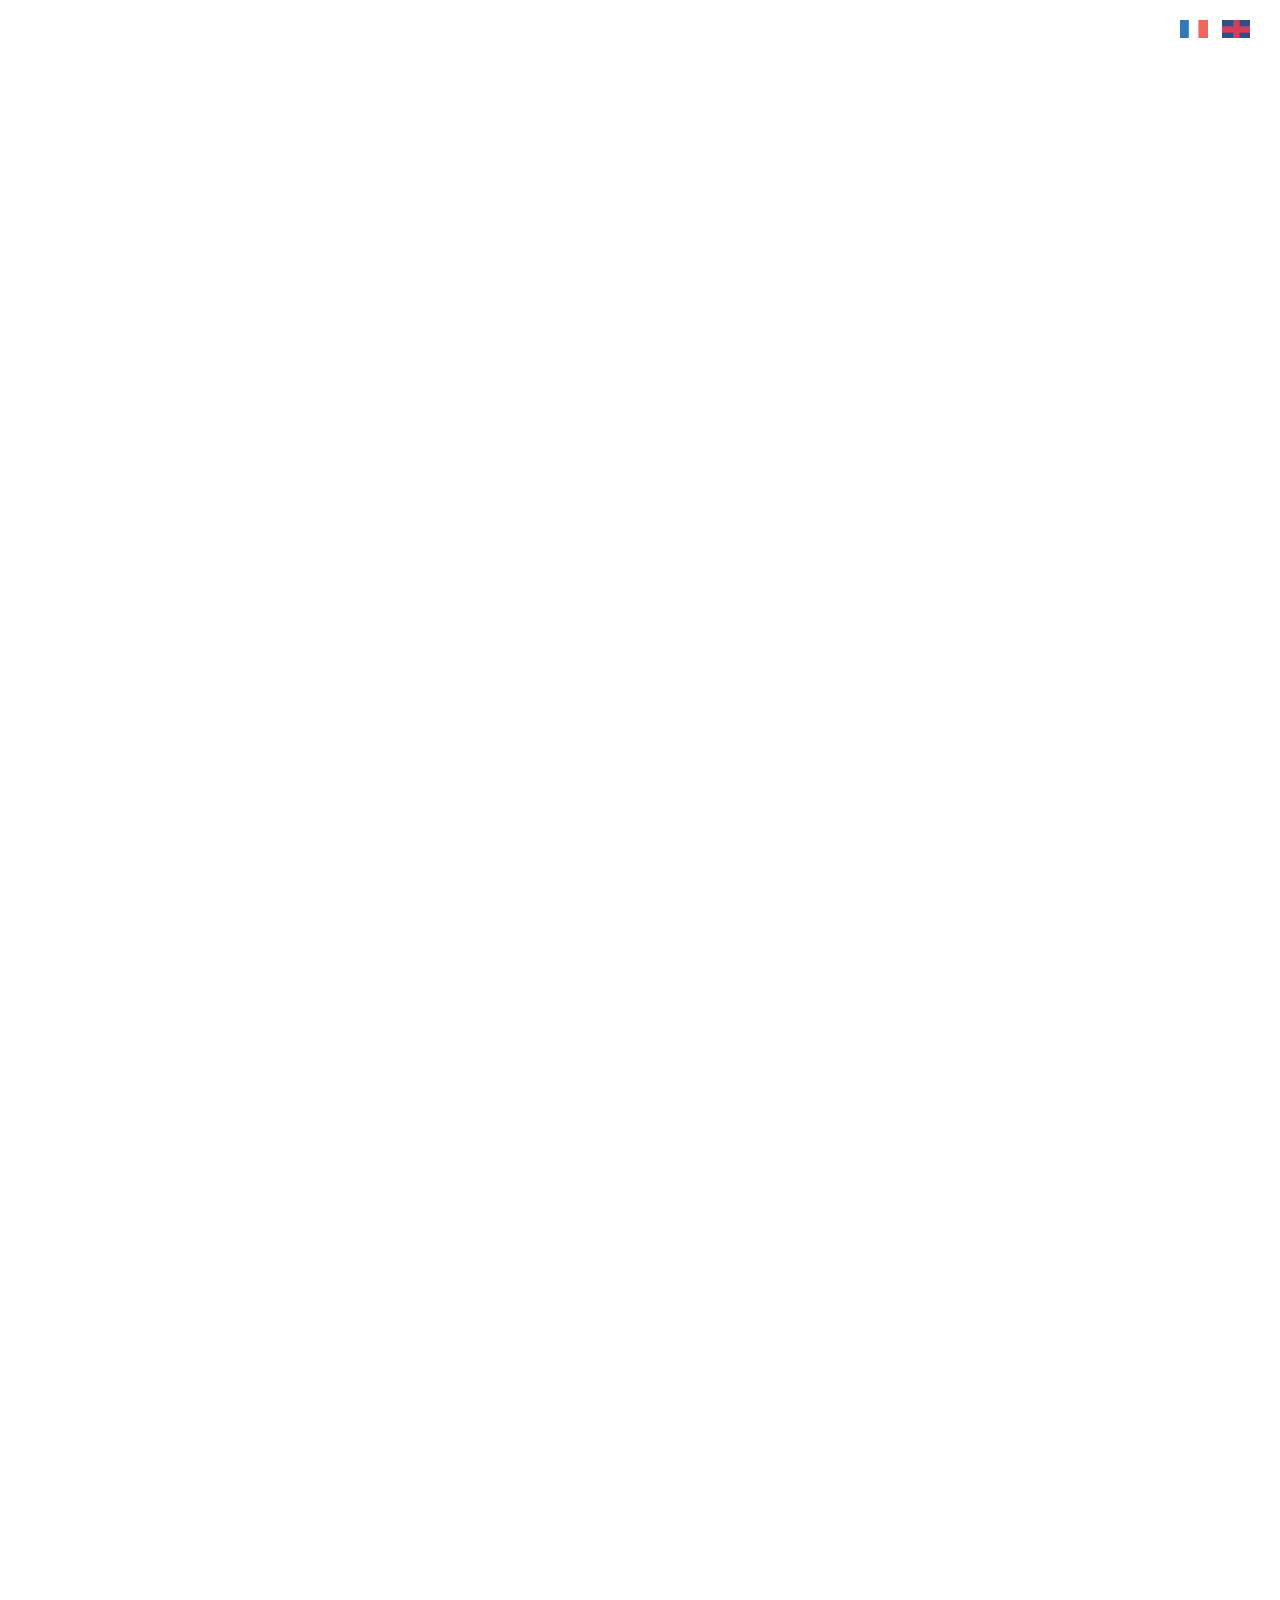
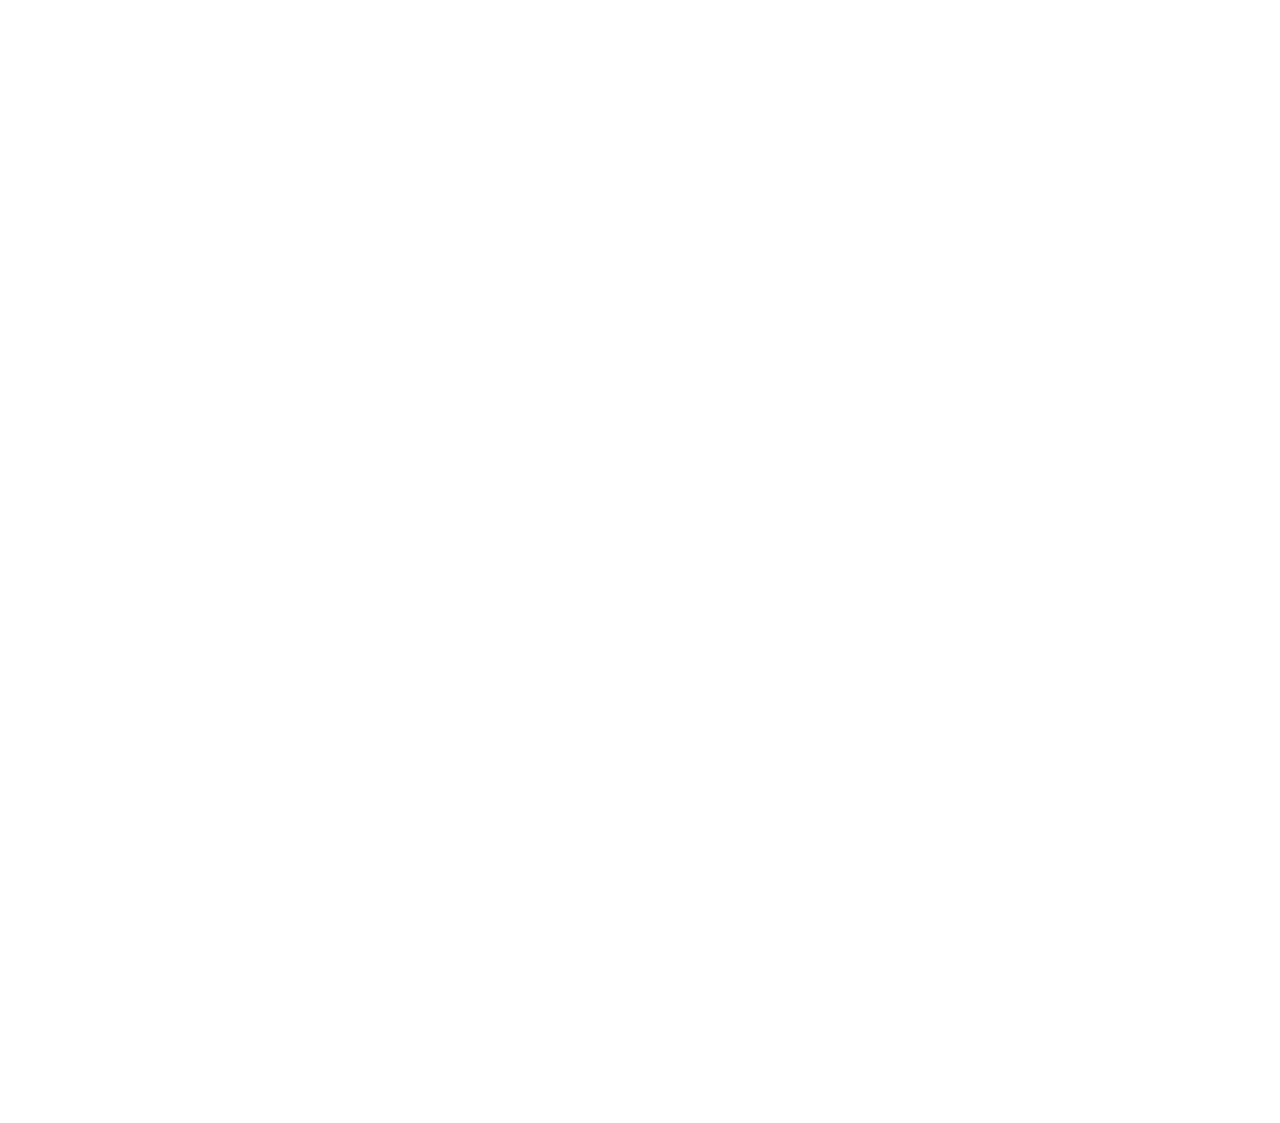
<file: en/projects.html>
<!DOCTYPE html>
<html lang="en">
<head>
  <meta charset="UTF-8">
  <title>Projects - Atelier MI</title>
  <link rel="stylesheet" href="../styles/styles.css">
</head>
<body>
  <header class="top-left-logo">
    <img src="../assets/media/logo.png" alt="Atelier MI" class="logo-img">
    <nav>
      <a href="index.html">Home</a>
      <a href="about.html">About</a>
      <a href="contact.html">Contact</a>
    </nav>
    <div class="lang-switch">
      <a href="/index.html"><img src="../assets/media/fr.png" alt="Français" class="flag-icon"></a>
      <a href="/en/index.html"><img src="../assets/media/gb.png" alt="English" class="flag-icon"></a>
    </div>
  </header>
  <main class="centered-text">
    <section>
      <h1>Projects</h1>
      <p>Discover a curated selection of projects by Atelier MI: high-end renovations, custom-made layouts, and inspiring transformations.</p>
    </section>
  </main>
</body>
</html>
</file>
<file: styles/styles.css>
/* --- POLICES PERSONNALISÉES --- */
@font-face {
  font-family: 'CenturyGothic';
  src: url('../assets/font/centurygothic.ttf') format('truetype');
}

@font-face {
  font-family: 'CenturyGothicBold';
  src: url('../assets/font/centurygothic_bold.ttf') format('truetype');
}

/* --- BASE --- */
html, body {
  margin: 0;
  padding: 0;
  height: 100%;
  background-color: transparent;
  font-family: 'CenturyGothic', sans-serif;
  color: white;
  overflow-x: hidden;
}

/* --- VIDÉO DE FOND ACCUEIL --- */
#bg-video {
  position: fixed;
  top: 0;
  left: 0;
  min-width: 100%;
  min-height: 100%;
  object-fit: cover;
  z-index: -10;
  pointer-events: none;
}

/* --- DRAPEAUX LANGUE --- */
.lang-switch {
  position: absolute;
  top: 20px;
  right: 30px;
  z-index: 10;
}

.lang-switch img {
  width: 28px;
  height: auto;
  margin-left: 10px;
  opacity: 0.8;
  transition: opacity 0.3s ease;
}

.lang-switch img:hover {
  opacity: 1;
  cursor: pointer;
}

/* --- CONTENU ACCUEIL --- */
.home-content {
  position: absolute;
  top: 50%;
  left: 50%;
  transform: translate(-50%, -50%);
  text-align: center;
}

/* Titre animé puis disparaît */
.site-title {
  font-family: 'CenturyGothicBold', sans-serif;
  font-size: 6em;
  letter-spacing: 8px;
  margin: 0;
  color: white;
  opacity: 1;
  animation: fadeInSlow 2s ease-in-out forwards;
  transition: opacity 0.6s ease;
}

.home-content:hover .site-title {
  opacity: 0;
  visibility: hidden;
}

/* Menu centré qui remplace le titre */
.nav-menu {
  position: absolute;
  top: 50%;
  left: 50%;
  transform: translate(-50%, -50%);
  flex-direction: column;
  align-items: center;
  display: none;
  gap: 30px;
  opacity: 0;
  transition: opacity 0.5s ease;
}

.home-content:hover .nav-menu {
  display: flex;
  opacity: 1;
}

/* Liens du menu */
.nav-menu a {
  text-decoration: none;
  color: white;
  font-size: 1em;
  letter-spacing: 1px;
  text-transform: uppercase;
  font-family: 'CenturyGothicBold', sans-serif;
  white-space: nowrap;
  position: relative;
}

.nav-menu a::after {
  content: '';
  position: absolute;
  width: 0%;
  height: 2px;
  bottom: -4px;
  left: 0;
  background-color: #f0a500;
  transition: width 0.3s ease;
}

.nav-menu a:hover::after {
  width: 100%;
}

/* Animation titre fluide */
@keyframes fadeInSlow {
  0% { opacity: 0; }
  100% { opacity: 1; }
}

/* --- PAGES INTERNES (approche, contact, etc.) --- */
.page {
  background-color: black;
  color: white;
  font-family: 'CenturyGothic', sans-serif;
  padding: 0;
  margin: 0;
}

.header {
  display: flex;
  justify-content: space-between;
  align-items: center;
  padding: 20px 40px;
  position: sticky;
  top: 0;
  background-color: black;
  z-index: 10;
}

.header .logo {
  font-family: 'CenturyGothicBold', sans-serif;
  font-size: 1.2em;
  letter-spacing: 3px;
}

.header .nav-menu {
  display: flex;
  gap: 40px;
}

.header .nav-menu a {
  text-decoration: none;
  color: white;
  font-size: 1em;
  letter-spacing: 2px;
  text-transform: uppercase;
  font-family: 'CenturyGothic', sans-serif;
  white-space: nowrap;
  position: relative;
}

.header .nav-menu a::after {
  content: '';
  position: absolute;
  width: 0%;
  height: 2px;
  bottom: -4px;
  left: 0;
  background-color: #f0a500;
  transition: width 0.3s ease;
}

.header .nav-menu a:hover::after {
  width: 100%;
}

/* Contenu centré pages secondaires */
.content {
  display: flex;
  flex-direction: column;
  justify-content: center;
  min-height: 80vh;
  max-width: 800px;
  margin: 0 auto;
  padding: 0 20px;
}

/* Titres */
.section-title {
  font-family: 'CenturyGothicBold', sans-serif;
  text-align: center;
  font-size: 2.5em;
  text-transform: uppercase;
  letter-spacing: 6px;
  margin-bottom: 60px;
  color: #fff;
}

.section-subtitle {
  font-size: 1.5em;
  letter-spacing: 3px;
  text-transform: uppercase;
  margin: 60px 0 30px;
  font-family: 'CenturyGothicBold', sans-serif;
  color: #f0a500;
  text-align: center;
}

/* Texte à propos */
.about-text {
  text-align: center;
}

.about-text p {
  line-height: 1.8;
  margin-bottom: 20px;
  font-family: 'CenturyGothic', sans-serif;
}

/* Liste services */
.service-list {
  list-style: none;
  padding-left: 0;
  margin-top: 40px;
  text-align: center;
}
</file>
